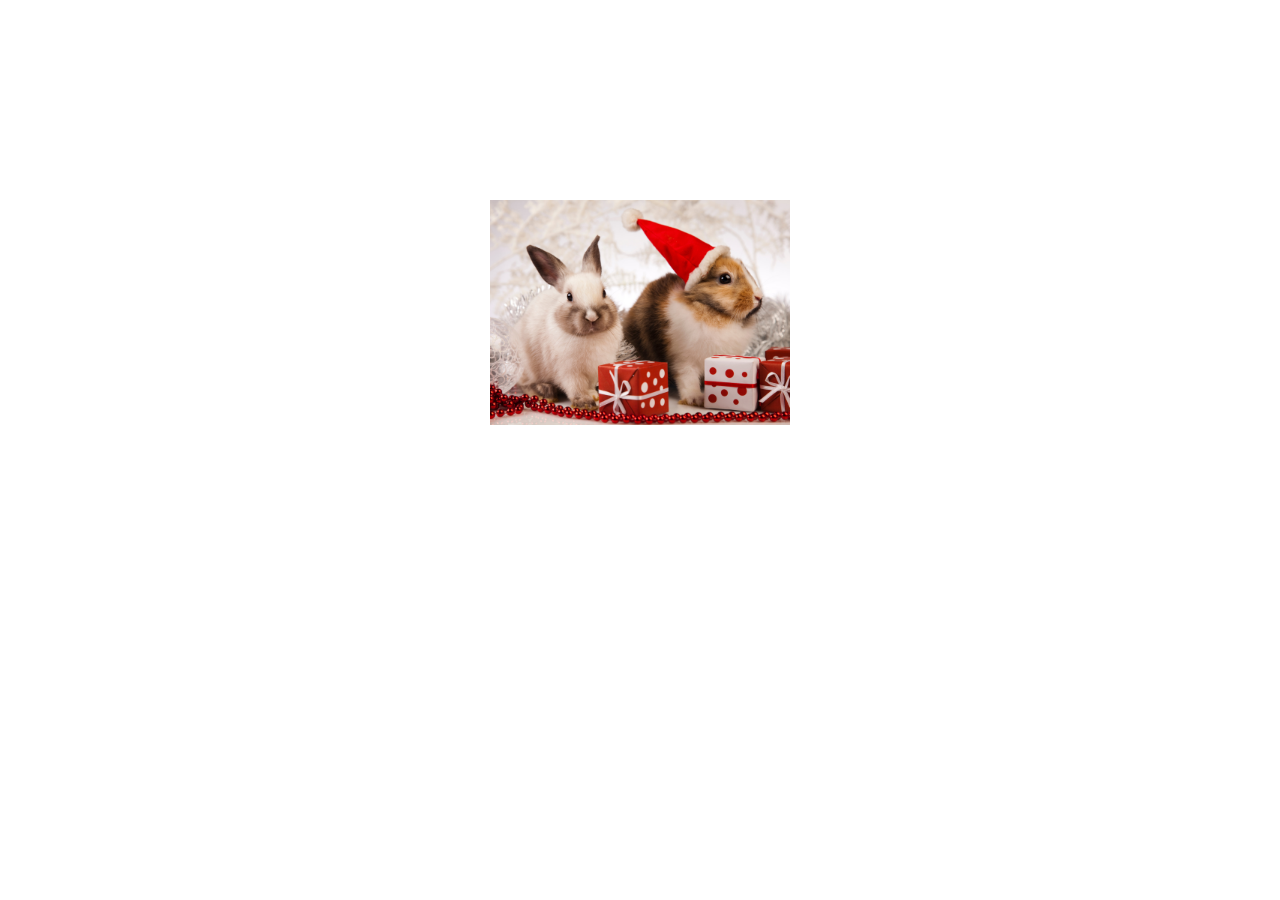
<file: index.html>
<!DOCTYPE html>
<html lang="en">
<head>
    <meta charset="UTF-8">
    <meta name="viewport" content="width=device-width, initial-scale=1.0">
    <title>CSS 2d Transforms</title>
    <link rel="stylesheet" href="style.css">
</head>
<body>
    <img src="christmas-rabbit.png">
</body>
</html>
</file>
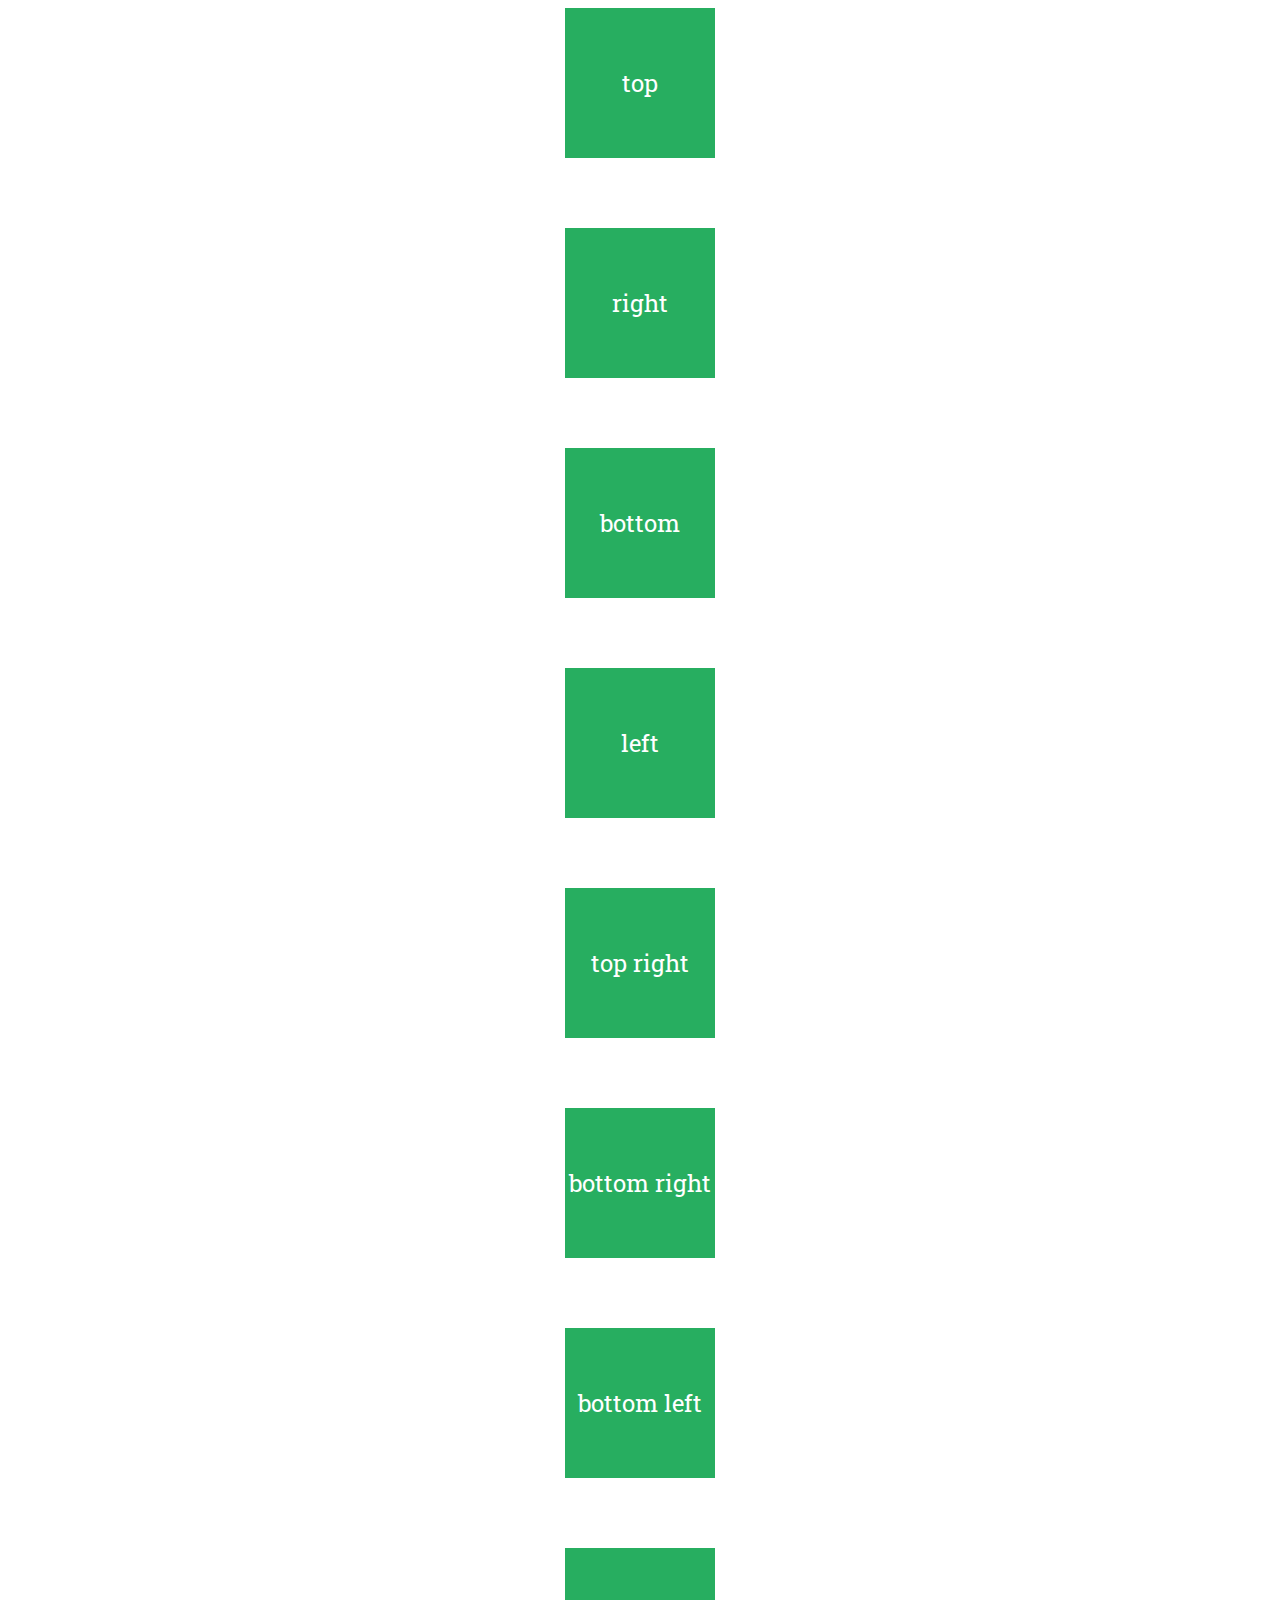
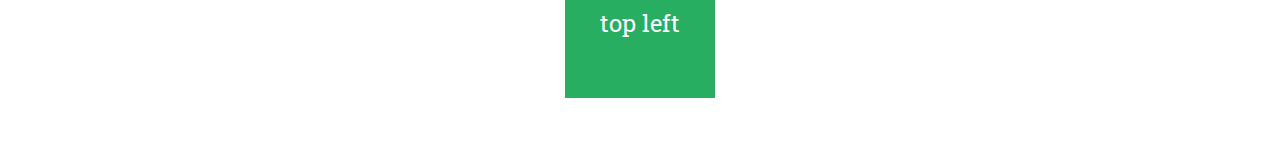
<file: keywords.html>
<!DOCTYPE html>
<html lang="en">

<head>
    <meta charset="UTF-8">
    <meta name="viewport" content="width=device-width, initial-scale=1.0">
    <title>All types</title>
    <link href="https://fonts.googleapis.com/css?family=Roboto+Slab" rel="stylesheet">
    <style type="text/css">
        div {
            width: 150px;
            height: 150px;
            background-color: #27ae60;
            display: block;
            margin: auto;
            margin-bottom: 70px;
            color: white;
            font-size: 24px;
            font-family: 'Roboto Slab', serif;
            text-align: center;
            line-height: 150px;
            transition: transform 1s;
        }

        div:hover {
            transform: rotate(45deg);
        }


        .top {
            transform-origin: top;
        }

        .right {
            transform-origin: right;
        }

        .left {
            transform-origin: left;
        }

        .bottom {
            transform-origin: bottom;
        }

        .top-right {
            transform-origin: top right;
        }

        .top-left {
            transform-origin: top left;
        }

        .bottom-right {
            transform-origin: bottom right;
        }

        .bottom-left {
            transform-origin: bottom left;
        }
    </style>
</head>

<body>
    <div class="top">top</div>
	<div class="right">right</div>
	<div class="bottom">bottom</div>
	<div class="left">left</div>
	<div class="top-right">top right</div>
	<div class="bottom-right">bottom right</div>
	<div class="bottom-left">bottom left</div>
	<div class="top-left">top left</div>
</body>

</html>
</file>
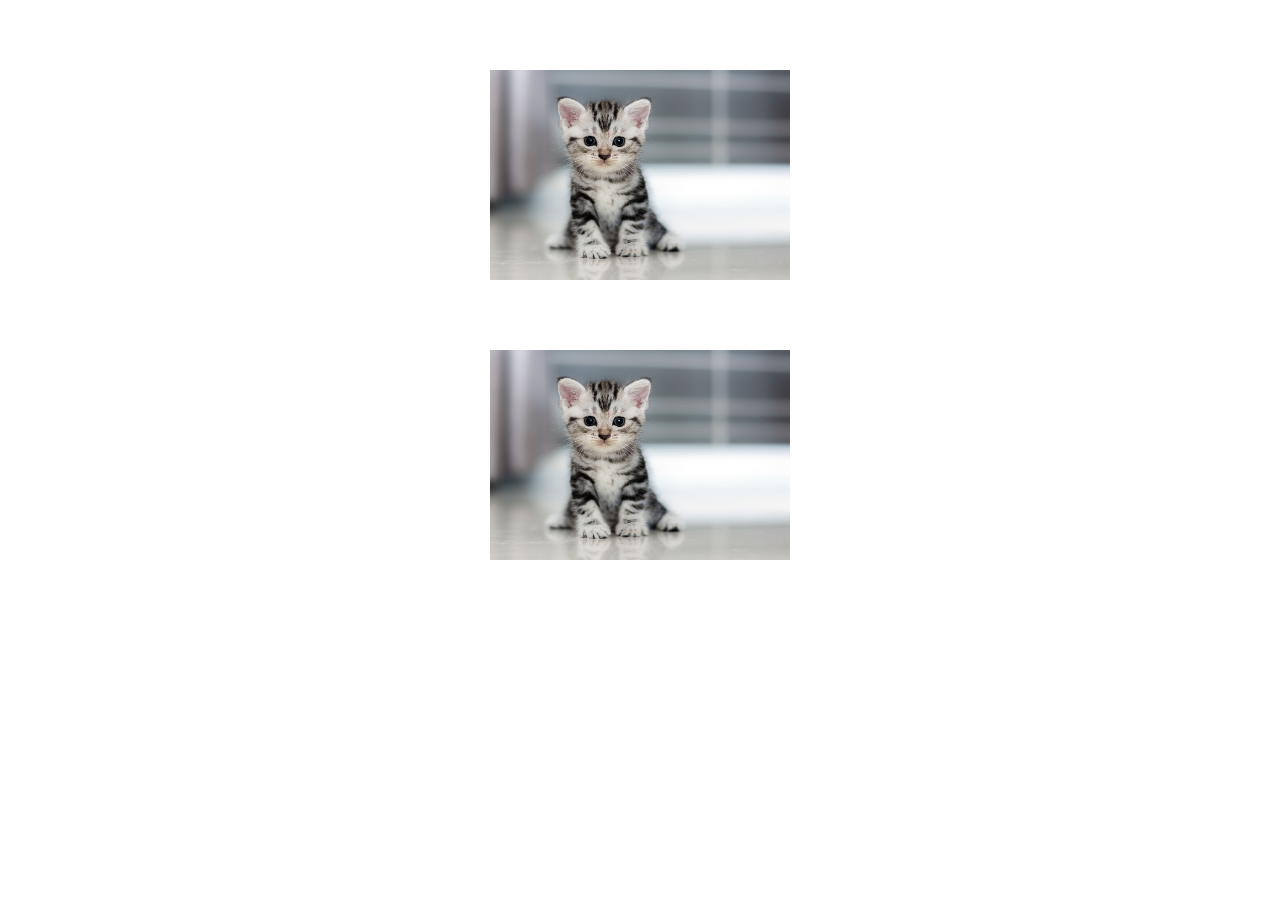
<file: transform-origin.html>
<!DOCTYPE html>
<html lang="en">

<head>
    <meta charset="UTF-8">
    <meta name="viewport" content="width=device-width, initial-scale=1.0">
    <title>Transform Origin</title>
    <style type="text/css">
        img {
            width: 300px;
            display: block;
            margin: auto;
            margin-bottom: 70px;
            margin-top: 70px;
            transition: transform 1s;
        }

        .second {
            transform-origin: top left;
            margin-bottom: 0;
        }

        .first:hover,
        .second:hover {
            transform: rotate(30deg);
        }
    </style>
</head>

<body>
    <img src="cat.jpg" alt="" class="first">
    <img src="cat.jpg" alt="" class="second">
</body>

</html>
</file>
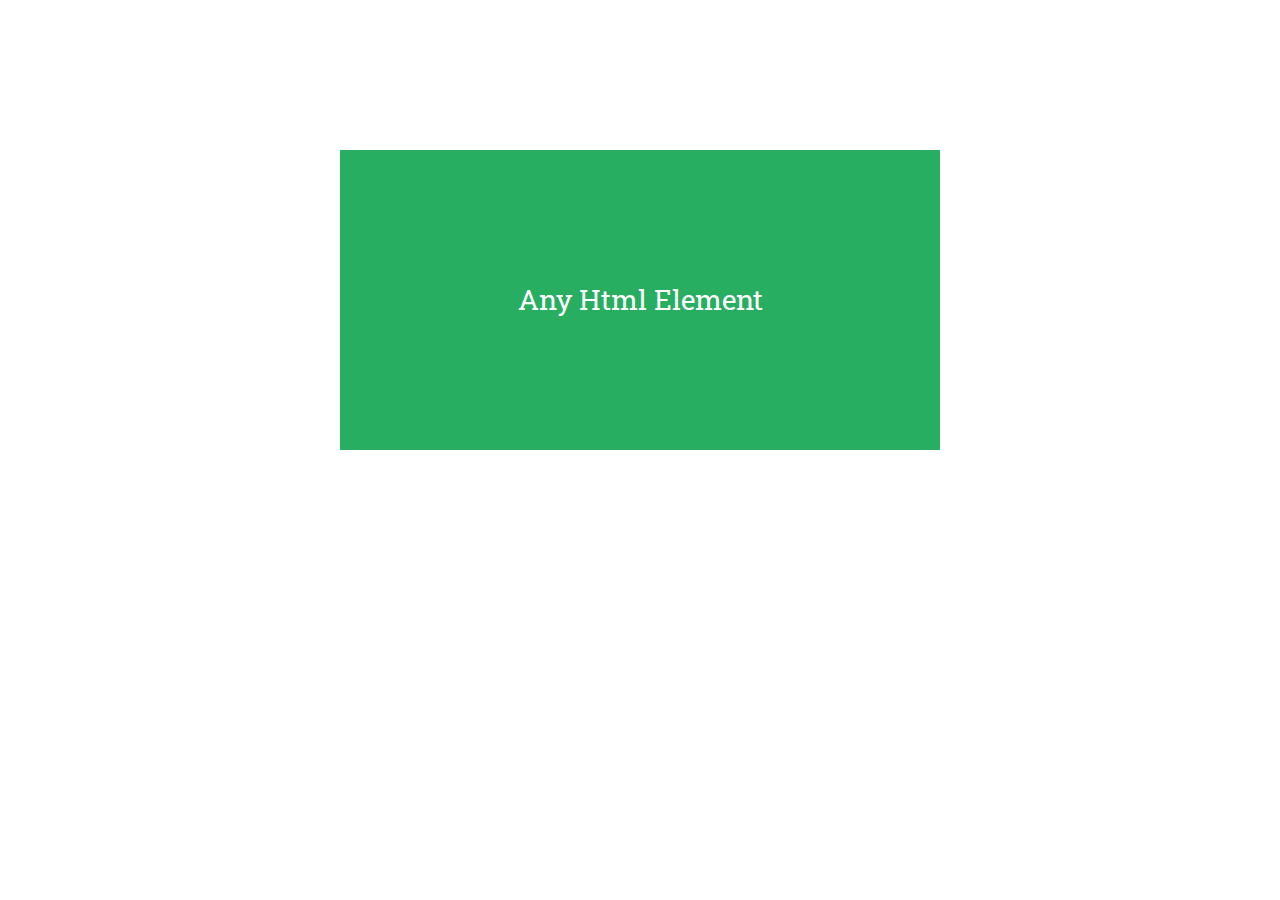
<file: x-y-offsets.html>
<!DOCTYPE html>
<html lang="en">

<head>
    <meta charset="UTF-8">
    <meta name="viewport" content="width=device-width, initial-scale=1.0">
    <title>X and Y Offsets</title>
    <link href="https://fonts.googleapis.com/css?family=Roboto+Slab" rel="stylesheet">
    <style type="text/css">
        div {
            width: 600px;
            height: 300px;
            background-color: #27ae60;
            display: block;
            margin: auto;
            margin-top: 150px;
            color: white;
            font-size: 28px;
            text-transform: capitalize;
            font-family: 'Roboto Slab', serif;
            text-align: center;
            line-height: 300px;
            transition: transform 1s;
            transform-origin: 300px 150
        }

        div:hover {
            transform: rotate(45deg);
        }
    </style>
</head>

<body>
    <div class="top">
        any html element
    </div>
</body>

</html>
</file>
<file: style.css>
img {
    width: 300px;
    display: block;
    margin: auto;
    margin-top: 200px;
    transition: transform 2s;
    transform-origin: top;
}

img:hover {
    transform: rotate(45deg);
}
</file>
